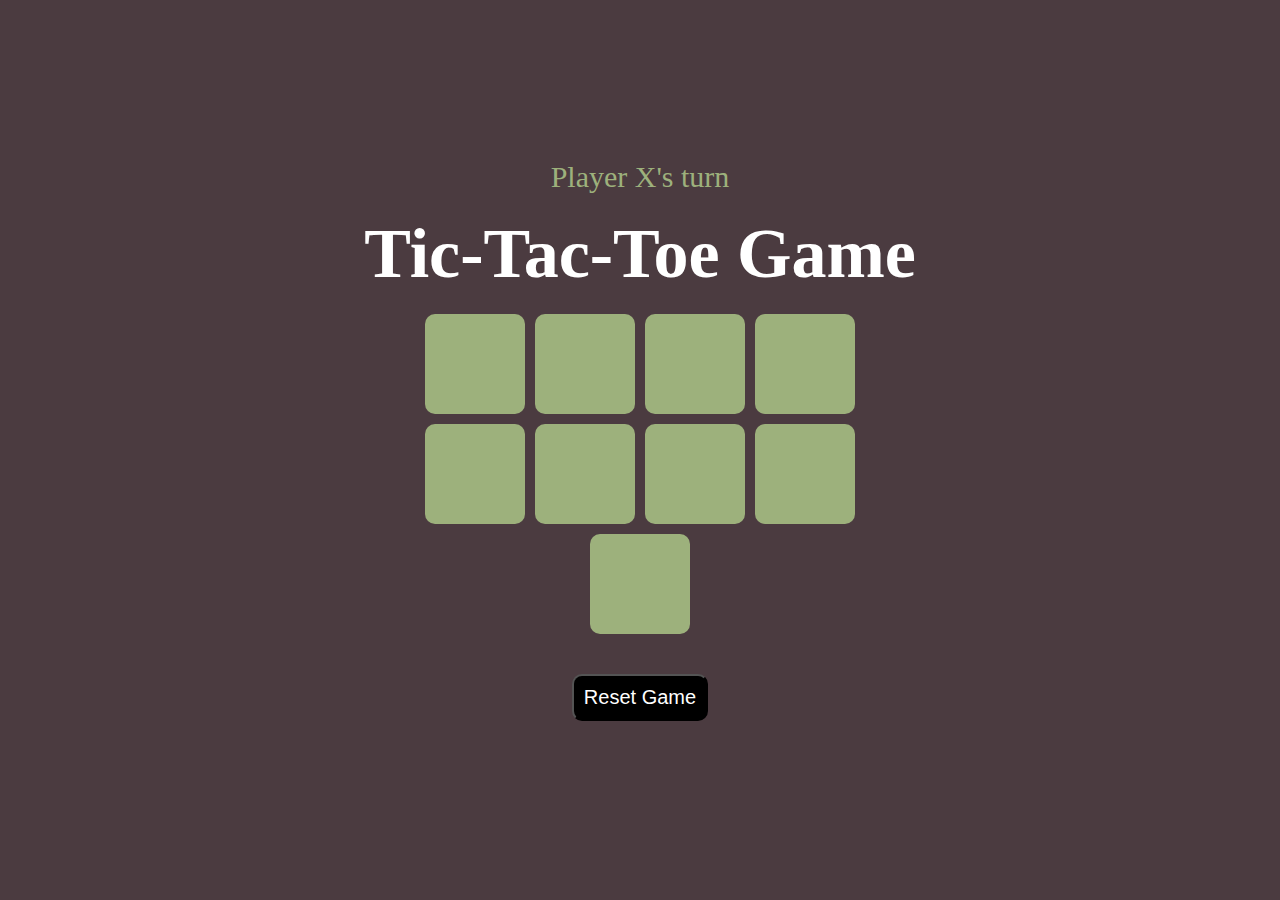
<file: TicTacToe.html>
<!DOCTYPE html>
<html lang="en">
<head>
    <meta charset="UTF-8">
    <meta name="viewport" content="width=device-width, initial-scale=1.0">
    <title>Tic-Tac-Toe Game</title>
    <link rel="stylesheet" href="TicTacToe.css">
</head>
<body>
    <div class="container">
        <div class="msg-container">
            <p id="msg">Winner is Meow</p>
            <button class="reset-btn">New Game</button>
        </div>
        <div class="player-container">
            <p id="player-msg">Player X's turn</p>
        </div>
        <h1>Tic-Tac-Toe Game</h1>
        <div class="game">
            <button class="box"></button>
            <button class="box"></button>
            <button class="box"></button>
            <button class="box"></button>
            <button class="box"></button>
            <button class="box"></button>
            <button class="box"></button>
            <button class="box"></button>
            <button class="box"></button>
        </div>
        <button class="reset-btn">Reset Game</button>
    </div>
    <script src="TicTacToe.js"></script>
</body>
</html>
</file>
<file: TicTacToe.css>
*{
    margin: 0px;
    padding: 0px;
    box-sizing: border-box;
}
body{
    background-color: #4B3B40;
}
h1{
    color: white;
    font-size: 70px;
}
.container{
    display: flex;
    flex-direction: column;
    height: 100vh;
    justify-content: center;
    align-items: center;
    text-align: center;
    gap: 20px;
}
.game{
    display: flex;
    flex-wrap: wrap;
    flex-direction: row;
    width: 50vh;
    justify-content: center;
    gap: 10px
}
.box{
    background-color: #9DB17C;
    height: 100px;
    width: 100px;
    border: none;
    border-radius: 10px;
    color: #4B3B40;
    font-size: 60px;
    font-weight: bolder;
}
.box:hover{
    box-shadow: 0px 0px 8px 3px #D1F5BE;
}
.msg-container{
    text-align: center;
    display: none;
    margin: 120vh 0px 50vh 0px;
}
#msg, #player-msg{
    font-size: 30px;
    color: #9DB17C;
}
.reset-btn{
    font-size: 20px;
    background-color: black;
    color: white;
    padding: 10px;
    border-radius: 10px;
    margin: 20px 0px;
}
.reset-btn:hover{
    box-shadow: 3px 3px 5px 3px #232C33;
}
</file>
